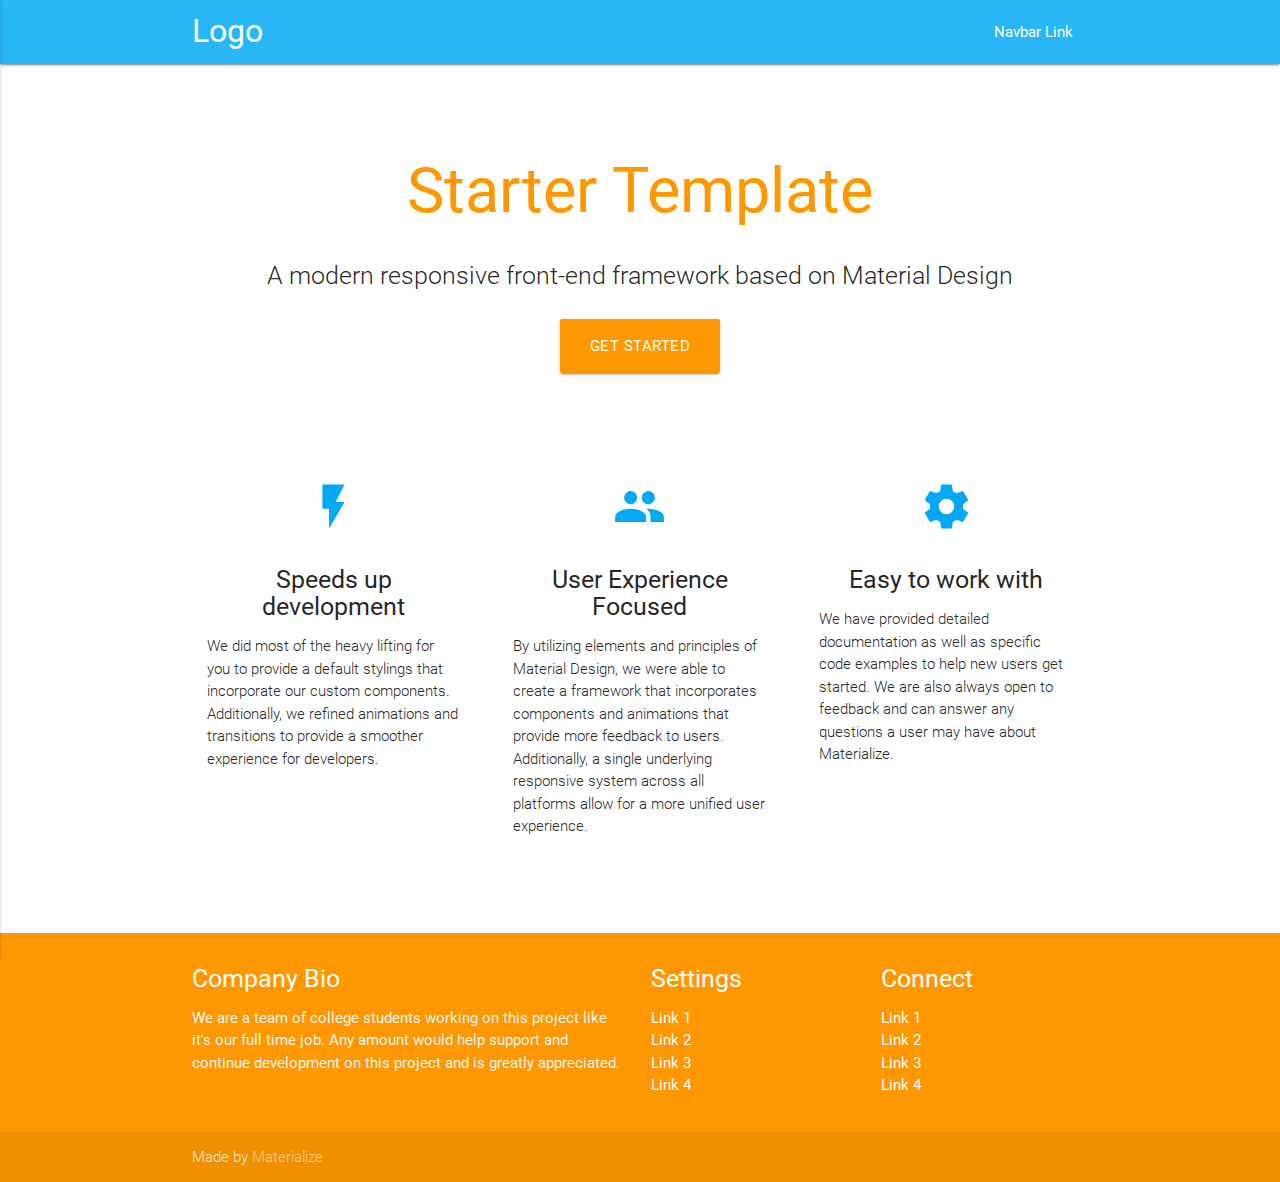
<file: Website/index.html>
<!DOCTYPE html>
<html lang="en">
<head>
  <meta http-equiv="Content-Type" content="text/html; charset=UTF-8"/>
  <meta name="viewport" content="width=device-width, initial-scale=1, maximum-scale=1.0"/>
  <title>Website!</title>

  <!-- CSS  -->
  <link href="https://fonts.googleapis.com/icon?family=Material+Icons" rel="stylesheet">
  <link href="css/materialize.css" type="text/css" rel="stylesheet" media="screen,projection"/>
  <link href="css/style.css" type="text/css" rel="stylesheet" media="screen,projection"/>
</head>
<body>
  <nav class="light-blue lighten-1" role="navigation">
    <div class="nav-wrapper container"><a id="logo-container" href="#" class="brand-logo">Logo</a>
      <ul class="right hide-on-med-and-down">
        <li><a href="#">Navbar Link</a></li>
      </ul>

      <ul id="nav-mobile" class="side-nav">
        <li><a href="#">Navbar Link</a></li>
      </ul>
      <a href="#" data-activates="nav-mobile" class="button-collapse"><i class="material-icons">menu</i></a>
    </div>
  </nav>
  <div class="section no-pad-bot" id="index-banner">
    <div class="container">
      <br><br>
      <h1 class="header center orange-text">Starter Template</h1>
      <div class="row center">
        <h5 class="header col s12 light">A modern responsive front-end framework based on Material Design</h5>
      </div>
      <div class="row center">
        <a href="http://materializecss.com/getting-started.html" id="download-button" class="btn-large waves-effect waves-light orange">Get Started</a>
      </div>
      <br><br>

    </div>
  </div>


  <div class="container">
    <div class="section">

      <!--   Icon Section   -->
      <div class="row">
        <div class="col s12 m4">
          <div class="icon-block">
            <h2 class="center light-blue-text"><i class="material-icons">flash_on</i></h2>
            <h5 class="center">Speeds up development</h5>

            <p class="light">We did most of the heavy lifting for you to provide a default stylings that incorporate our custom components. Additionally, we refined animations and transitions to provide a smoother experience for developers.</p>
          </div>
        </div>

        <div class="col s12 m4">
          <div class="icon-block">
            <h2 class="center light-blue-text"><i class="material-icons">group</i></h2>
            <h5 class="center">User Experience Focused</h5>

            <p class="light">By utilizing elements and principles of Material Design, we were able to create a framework that incorporates components and animations that provide more feedback to users. Additionally, a single underlying responsive system across all platforms allow for a more unified user experience.</p>
          </div>
        </div>

        <div class="col s12 m4">
          <div class="icon-block">
            <h2 class="center light-blue-text"><i class="material-icons">settings</i></h2>
            <h5 class="center">Easy to work with</h5>

            <p class="light">We have provided detailed documentation as well as specific code examples to help new users get started. We are also always open to feedback and can answer any questions a user may have about Materialize.</p>
          </div>
        </div>
      </div>

    </div>
    <br><br>
  </div>

  <footer class="page-footer orange">
    <div class="container">
      <div class="row">
        <div class="col l6 s12">
          <h5 class="white-text">Company Bio</h5>
          <p class="grey-text text-lighten-4">We are a team of college students working on this project like it's our full time job. Any amount would help support and continue development on this project and is greatly appreciated.</p>


        </div>
        <div class="col l3 s12">
          <h5 class="white-text">Settings</h5>
          <ul>
            <li><a class="white-text" href="#!">Link 1</a></li>
            <li><a class="white-text" href="#!">Link 2</a></li>
            <li><a class="white-text" href="#!">Link 3</a></li>
            <li><a class="white-text" href="#!">Link 4</a></li>
          </ul>
        </div>
        <div class="col l3 s12">
          <h5 class="white-text">Connect</h5>
          <ul>
            <li><a class="white-text" href="#!">Link 1</a></li>
            <li><a class="white-text" href="#!">Link 2</a></li>
            <li><a class="white-text" href="#!">Link 3</a></li>
            <li><a class="white-text" href="#!">Link 4</a></li>
          </ul>
        </div>
      </div>
    </div>
    <div class="footer-copyright">
      <div class="container">
      Made by <a class="orange-text text-lighten-3" href="http://materializecss.com">Materialize</a>
      </div>
    </div>
  </footer>


  <!--  Scripts-->
  <script src="https://code.jquery.com/jquery-2.1.1.min.js"></script>
  <script src="js/materialize.js"></script>
  <script src="js/init.js"></script>

  </body>
</html>
</file>
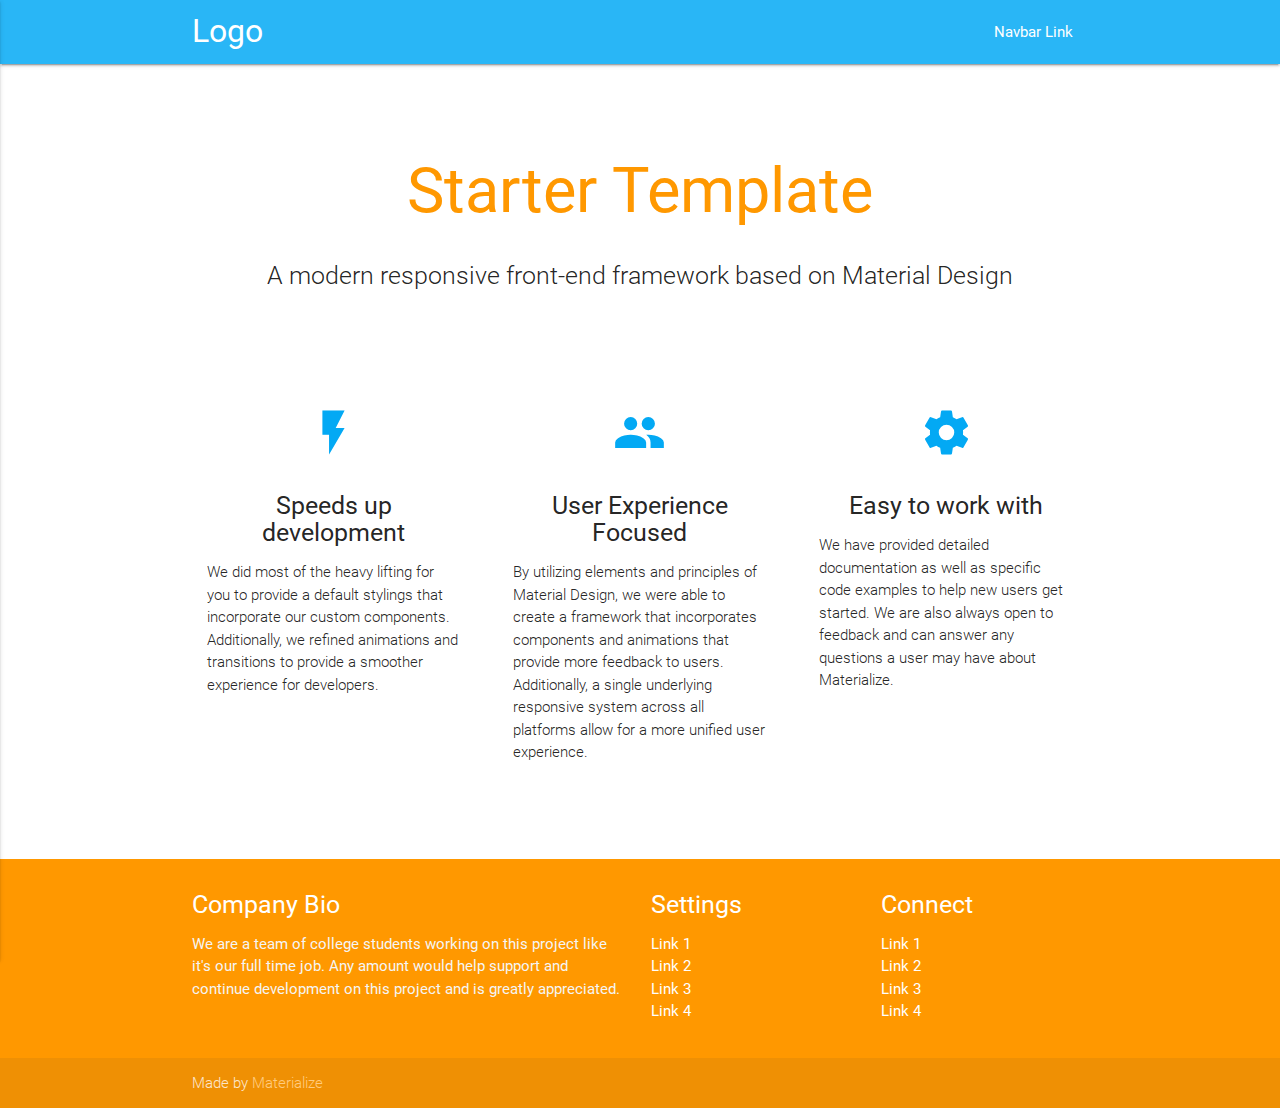
<file: originalIndex.html>
<!DOCTYPE html>
<html lang="en">
<head>
  <meta http-equiv="Content-Type" content="text/html; charset=UTF-8"/>
  <meta name="viewport" content="width=device-width, initial-scale=1, maximum-scale=1.0"/>
  <title>Cathy Kim</title>

  <!-- CSS  -->
  <link href="https://fonts.googleapis.com/icon?family=Material+Icons" rel="stylesheet">
  <link href="css/materialize.css" type="text/css" rel="stylesheet" media="screen,projection"/>
  <link href="css/style.css" type="text/css" rel="stylesheet" media="screen,projection"/>
</head>
<body>
  <nav class="light-blue lighten-1" role="navigation">
    <div class="nav-wrapper container"><a id="logo-container" href="#" class="brand-logo">Logo</a>
      <ul class="right hide-on-med-and-down">
        <li><a href="#">Navbar Link</a></li>
      </ul>

      <ul id="nav-mobile" class="side-nav">
        <li><a href="#">Navbar Link</a></li>
      </ul>
      <a href="#" data-activates="nav-mobile" class="button-collapse"><i class="material-icons">menu</i></a>
    </div>
  </nav>
  <div class="section no-pad-bot" id="index-banner">
    <div class="container">
      <br><br>
      <h1 class="header center orange-text">Starter Template</h1>
      <div class="row center">
        <h5 class="header col s12 light">A modern responsive front-end framework based on Material Design</h5>
      </div>
      </div>
      <br><br>

    </div>
  </div>


  <div class="container">
    <div class="section">

      <!--   Icon Section   -->
      <div class="row">
        <div class="col s12 m4">
          <div class="icon-block">
            <h2 class="center light-blue-text"><i class="material-icons">flash_on</i></h2>
            <h5 class="center">Speeds up development</h5>

            <p class="light">We did most of the heavy lifting for you to provide a default stylings that incorporate our custom components. Additionally, we refined animations and transitions to provide a smoother experience for developers.</p>
          </div>
        </div>

        <div class="col s12 m4">
          <div class="icon-block">
            <h2 class="center light-blue-text"><i class="material-icons">group</i></h2>
            <h5 class="center">User Experience Focused</h5>

            <p class="light">By utilizing elements and principles of Material Design, we were able to create a framework that incorporates components and animations that provide more feedback to users. Additionally, a single underlying responsive system across all platforms allow for a more unified user experience.</p>
          </div>
        </div>

        <div class="col s12 m4">
          <div class="icon-block">
            <h2 class="center light-blue-text"><i class="material-icons">settings</i></h2>
            <h5 class="center">Easy to work with</h5>

            <p class="light">We have provided detailed documentation as well as specific code examples to help new users get started. We are also always open to feedback and can answer any questions a user may have about Materialize.</p>
          </div>
        </div>
      </div>

    </div>
    <br><br>
  </div>

  <footer class="page-footer orange">
    <div class="container">
      <div class="row">
        <div class="col l6 s12">
          <h5 class="white-text">Company Bio</h5>
          <p class="grey-text text-lighten-4">We are a team of college students working on this project like it's our full time job. Any amount would help support and continue development on this project and is greatly appreciated.</p>


        </div>
        <div class="col l3 s12">
          <h5 class="white-text">Settings</h5>
          <ul>
            <li><a class="white-text" href="#!">Link 1</a></li>
            <li><a class="white-text" href="#!">Link 2</a></li>
            <li><a class="white-text" href="#!">Link 3</a></li>
            <li><a class="white-text" href="#!">Link 4</a></li>
          </ul>
        </div>
        <div class="col l3 s12">
          <h5 class="white-text">Connect</h5>
          <ul>
            <li><a class="white-text" href="#!">Link 1</a></li>
            <li><a class="white-text" href="#!">Link 2</a></li>
            <li><a class="white-text" href="#!">Link 3</a></li>
            <li><a class="white-text" href="#!">Link 4</a></li>
          </ul>
        </div>
      </div>
    </div>
    <div class="footer-copyright">
      <div class="container">
      Made by <a class="orange-text text-lighten-3" href="http://materializecss.com">Materialize</a>
      </div>
    </div>
  </footer>


  <!--  Scripts-->
  <script src="https://code.jquery.com/jquery-2.1.1.min.js"></script>
  <script src="js/materialize.js"></script>
  <script src="js/init.js"></script>

  </body>
</html>
</file>
<file: Website/css/style.css>
/* Custom Stylesheet */
/**
 * Use this file to override Materialize files so you can update
 * the core Materialize files in the future
 *
 * Made By MaterializeCSS.com
 */

.icon-block {
  padding: 0 15px;
}
.icon-block .material-icons {
	font-size: inherit;
}
</file>
<file: css/style.css>
/* Custom Stylesheet */
/**
 * Use this file to override Materialize files so you can update
 * the core Materialize files in the future
 *
 * Made By MaterializeCSS.com
 */

.icon-block {
  padding: 0 15px;
}
.icon-block .material-icons {
	font-size: inherit;
}

.titleBar{
	background-color: #DAF7A6;
	color: #F7A6C6;
}
.firstSectionColor{
	background-color: ##9ACDFA;
	color: #ACB5F9;
}
#about {
	background-color:#9ACDFA;
}
</file>
